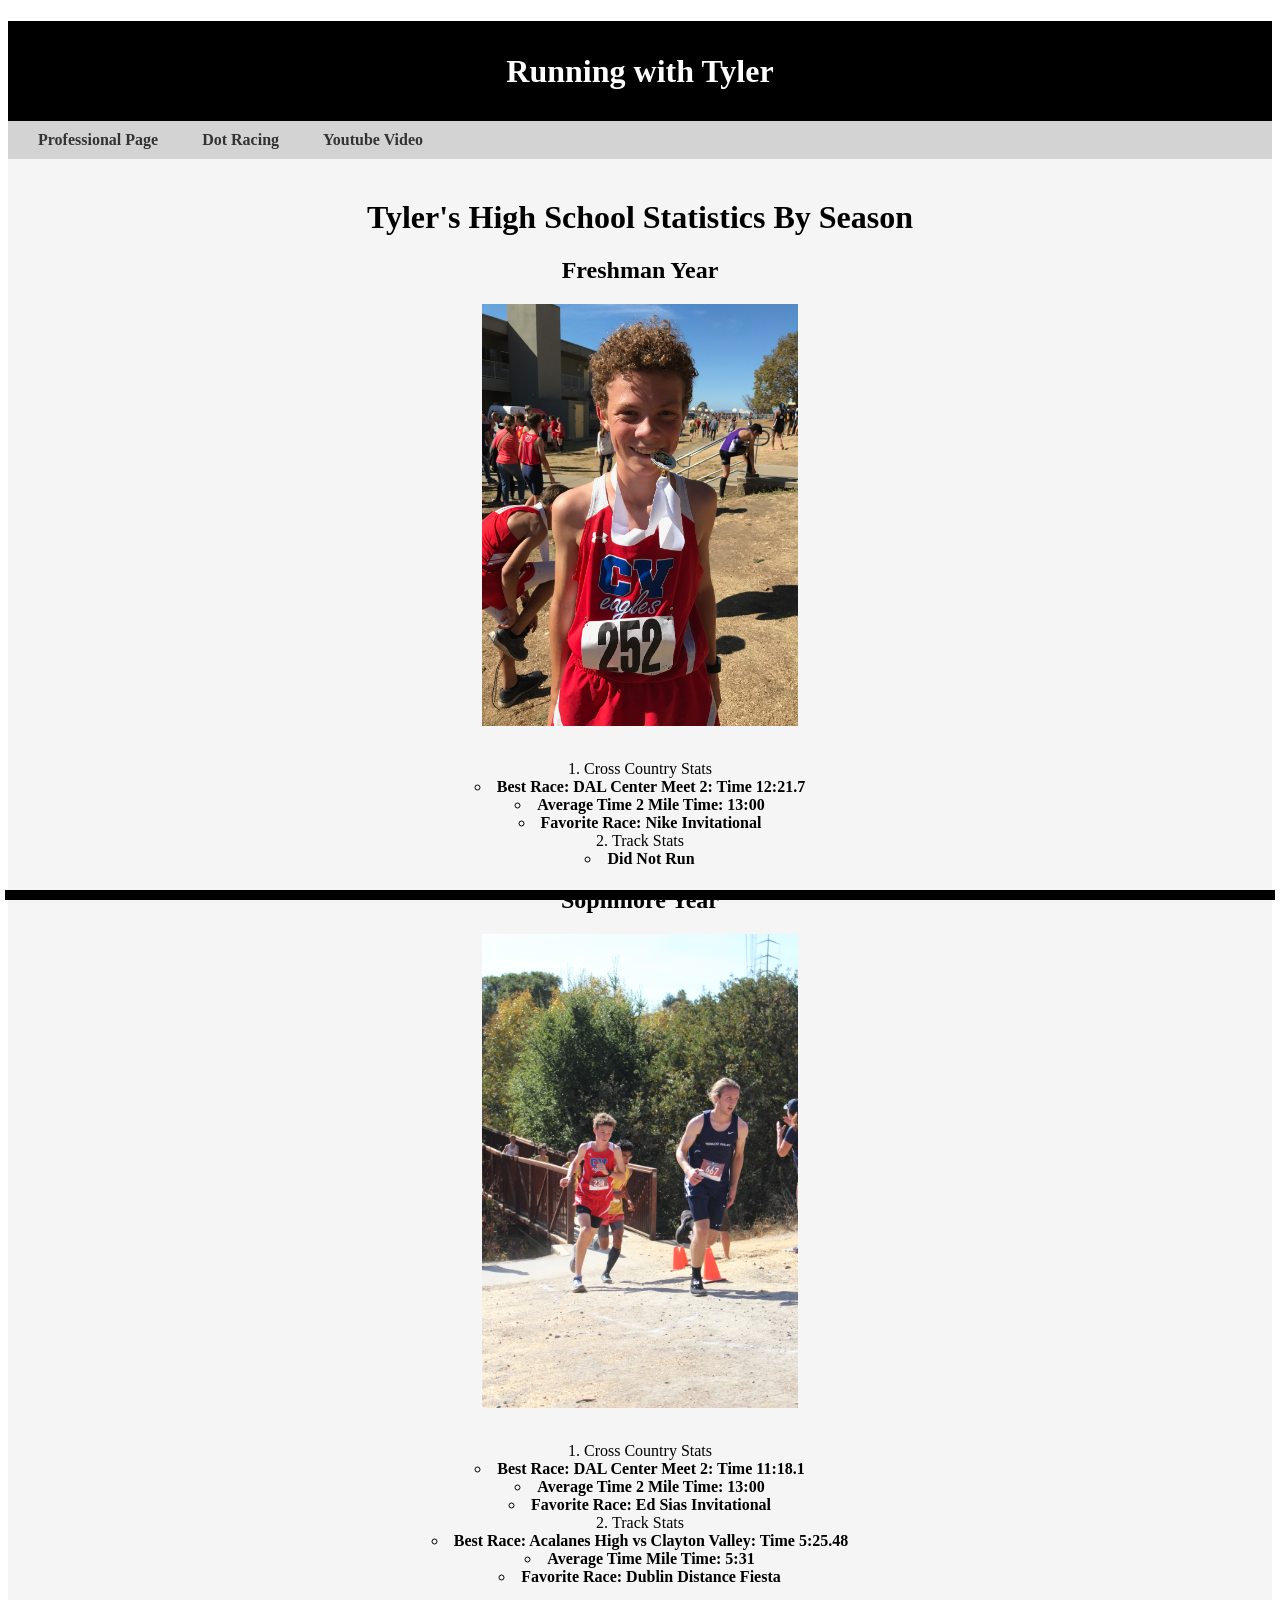
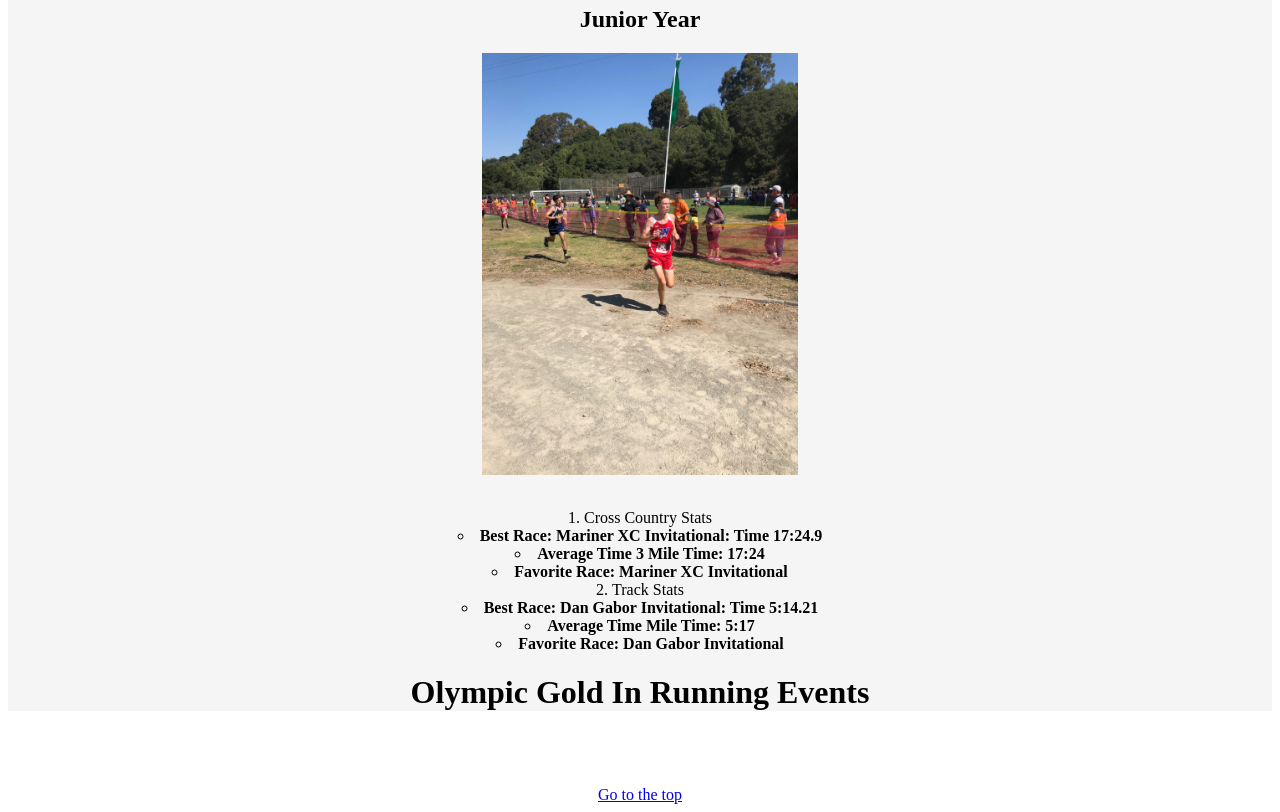
<file: scratch.html>
<!DOCTYPE html>
<html lang="en">
<head>
    <meta charset="UTF-8">
    <meta name="viewport" content="width=device-width, initial-scale=1.0">
    <title>Document</title>
    <link rel="stylesheet" type="text/css" href= "css/scratch.css">
</head>
<body>
    <div class="common header">
        <h1>Running with Tyler</h1>
    </div>
    <nav>
        <a href="index.html">Professional Page</a>
        <a href="webapp.html">Dot Racing</a>
        <a href="youtube.html">Youtube Video</a>
    </nav>
    <div class="common mainbody">
        <br>
        <h1> Tyler's High School Statistics By Season</h1>
        <h2>Freshman Year</h2>
        <img src="assets/img/Frehsman Year.JPG" alt="Frehsman Year">
        <br>
        <ol>
            <li> Cross Country Stats</li>
            <ul>
                <li>Best Race: DAL Center Meet 2: Time 12:21.7 </li>
                <li> Average Time 2 Mile Time: 13:00</li>
                <li> Favorite Race: Nike Invitational</li>
            </ul>
            <li>Track Stats</li>
            <ul>
                <li>Did Not Run </li>
            </ul>
        </ol>  
        <h2> Sophmore Year</h2>
        <img src="assets/img/Sophmore Year.JPG" alt="Sophmore Year">
        <br>
        <ol>
            <li> Cross Country Stats</li>
            <ul>
                <li>Best Race: DAL Center Meet 2: Time 11:18.1 </li>
                <li> Average Time 2 Mile Time: 13:00</li>
                <li> Favorite Race: Ed Sias Invitational</li>
            </ul>
            <li>Track Stats</li>
            <ul>
                <li>Best Race: Acalanes High vs Clayton Valley: Time 5:25.48 </li>
                <li> Average Time Mile Time: 5:31</li>
                <li> Favorite Race: Dublin Distance Fiesta</li>
            </ul>
        </ol>
        <h2> Junior Year</h2>
        <img src="assets/img/Junior Year.jpeg" alt="Junior Year">
        <br>
        <ol>
            <li> Cross Country Stats</li>
            <ul>
                <li>Best Race: Mariner XC Invitational: Time 17:24.9 </li>
                <li> Average Time 3 Mile Time: 17:24</li>
                <li> Favorite Race: Mariner XC Invitational</li>
            </ul>
            <li>Track Stats</li>
            <ul>
                <li>Best Race: Dan Gabor Invitational: Time 5:14.21 </li>
                <li> Average Time Mile Time: 5:17</li>
                <li> Favorite Race: Dan Gabor Invitational</li>
            </ul>
        </ol>
        <h1>Olympic Gold In Running Events</h1>
<div class='tableauPlaceholder' id='viz1744834168490' style='position: relative'><noscript><a href='#'><img alt='RUNNING FOR OLYMPIC GOLD ' src='https:&#47;&#47;public.tableau.com&#47;static&#47;images&#47;Ru&#47;RunningforOlympicGold&#47;RunningforOlympicGold&#47;1_rss.png' style='border: none' /></a></noscript><object class='tableauViz'  style='display:none;'><param name='host_url' value='https%3A%2F%2Fpublic.tableau.com%2F' /> <param name='embed_code_version' value='3' /> <param name='site_root' value='' /><param name='name' value='RunningforOlympicGold&#47;RunningforOlympicGold' /><param name='tabs' value='no' /><param name='toolbar' value='yes' /><param name='static_image' value='https:&#47;&#47;public.tableau.com&#47;static&#47;images&#47;Ru&#47;RunningforOlympicGold&#47;RunningforOlympicGold&#47;1.png' /> <param name='animate_transition' value='yes' /><param name='display_static_image' value='yes' /><param name='display_spinner' value='yes' /><param name='display_overlay' value='yes' /><param name='display_count' value='yes' /><param name='language' value='en-US' /></object></div>                <script type='text/javascript'>                    var divElement = document.getElementById('viz1744834168490');                    var vizElement = divElement.getElementsByTagName('object')[0];                    vizElement.style.width='1250px';vizElement.style.height='927px';                    var scriptElement = document.createElement('script');                    scriptElement.src = 'https://public.tableau.com/javascripts/api/viz_v1.js';                    vizElement.parentNode.insertBefore(scriptElement, vizElement);                </script>
    </div>

    <br> <br> <br>

    <div class="anchor">
        <a href="#top">Go to the top</a> 
    </div>
    
    <div class="common footer">
    
        </div>
</body>
</html>
</file>
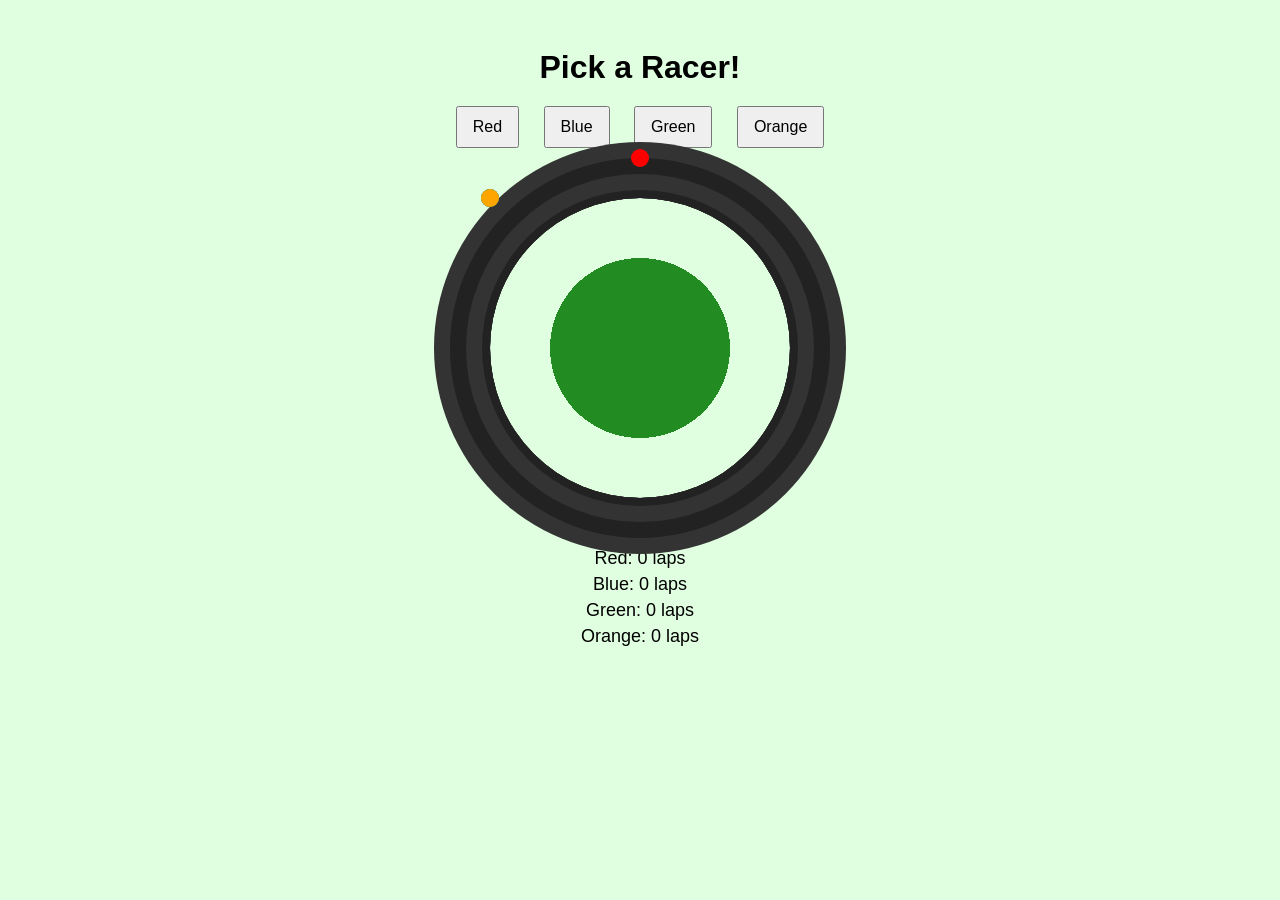
<file: webapp.html>
<!DOCTYPE html>
<html lang="en">
<head>
  <meta charset="UTF-8">
  <title>Race Track - 4 Lanes</title>
  <style>
    body {
      font-family: Arial, sans-serif;
      text-align: center;
      background-color: #e0ffe0;
      padding: 20px;
      overflow: hidden;
    }

    h1 {
      margin-bottom: 10px;
    }

    .buttons {
      margin: 20px 0;
    }

    .buttons button {
      margin: 0 10px;
      padding: 10px 15px;
      font-size: 16px;
      cursor: pointer;
    }

    #trackWrapper {
      width: 300px;
      height: 300px;
      margin: 50px auto 30px; /* Increased the margin to shift the track down */
      position: relative;
    }

    #field {
      width: 100%;
      height: 100%;
      border-radius: 50%;
      background: radial-gradient(circle, #228B22 90px, transparent 90px);
      position: absolute;
      top: 0;
      left: 0;
      z-index: 0;
    }

    #track {
      width: 100%;
      height: 100%;
      border-radius: 50%;
      box-shadow: 0 0 0 8px #222,
                  0 0 0 24px #333,
                  0 0 0 40px #222,
                  0 0 0 56px #333;
      position: absolute;
      top: 0;
      left: 0;
      z-index: 1;
    }

    .racer {
      width: 18px;
      height: 18px;
      border-radius: 50%;
      position: absolute;
      margin: -9px 0 0 -9px;
      z-index: 20;
    }

    #racer1 { background-color: red; }
    #racer2 { background-color: blue; }
    #racer3 { background-color: limegreen; }
    #racer4 { background-color: orange; }

    #lapBoard {
      margin-top: 50px; /* Increased the margin to move the lap counter down */
      font-size: 18px;
    }

    .lap {
      margin: 5px 0;
    }

    #result {
      font-size: 24px;
      margin-top: 20px;
      font-weight: bold;
    }

    #playAgain, #returnToScratch {
      display: none;
      margin-top: 20px;
      padding: 10px 20px;
      font-size: 18px;
      cursor: pointer;
    }

    /* Ensure the 'Return to Scratch' button is styled and visible when needed */
    #returnToScratch {
      display: block;
      margin-top: 20px;
    }
  </style>
</head>
<body>
  <h1>Pick a Racer!</h1>

  <div class="buttons">
    <button onclick="startRace(1)">Red</button>
    <button onclick="startRace(2)">Blue</button>
    <button onclick="startRace(3)">Green</button>
    <button onclick="startRace(4)">Orange</button>
  </div>

  <div id="trackWrapper">
    <div id="field"></div>
    <div id="track"></div>
    <div id="racer1" class="racer"></div>
    <div id="racer2" class="racer"></div>
    <div id="racer3" class="racer"></div>
    <div id="racer4" class="racer"></div>
  </div>

  <div id="lapBoard">
    <div class="lap" id="lap1">Red: 0 laps</div>
    <div class="lap" id="lap2">Blue: 0 laps</div>
    <div class="lap" id="lap3">Green: 0 laps</div>
    <div class="lap" id="lap4">Orange: 0 laps</div>
  </div>

  <div id="result"></div>
  <button id="playAgain" onclick="resetRace()">Play Again</button>

  <!-- Button to return to scratch.html -->
  <button id="returnToScratch" onclick="goToScratch()">Go Home</button>

  <script>
    const racers = [
      { id: 1, element: null, angle: 270, speed: 0, laps: 0, lapEl: null, laneOffset: 70 },
      { id: 2, element: null, angle: 270, speed: 0, laps: 0, lapEl: null, laneOffset: 50 },
      { id: 3, element: null, angle: 270, speed: 0, laps: 0, lapEl: null, laneOffset: 30 },
      { id: 4, element: null, angle: 270, speed: 0, laps: 0, lapEl: null, laneOffset: 10 }
    ];

    let userPick = null;
    let raceFinished = false;
    let raceInterval = null;
    const totalLaps = 3;

    const wrapper = document.getElementById('trackWrapper');
    const centerX = wrapper.offsetWidth / 2;
    const centerY = wrapper.offsetHeight / 2;

    function startRace(pick) {
      userPick = pick;
      document.querySelector('.buttons').style.display = 'none';

      racers.forEach((racer) => {
        racer.element = document.getElementById('racer' + racer.id);
        racer.lapEl = document.getElementById('lap' + racer.id);
        racer.angle = 270;
        racer.speed = Math.random() * 1.5 + 1.5;
        racer.laps = 0;
      });

      raceInterval = setInterval(() => {
        racers.forEach(racer => {
          racer.angle += racer.speed;
          if (racer.angle >= 360) {
            racer.angle -= 360;
            checkLap(racer);
          }

          const rad = (racer.angle * Math.PI) / 180;
          const radius = 120 + racer.laneOffset; // Calculate position with lane offset
          const x = centerX + radius * Math.cos(rad);
          const y = centerY + radius * Math.sin(rad);
          racer.element.style.left = x + 'px';
          racer.element.style.top = y + 'px';
        });
      }, 30);
    }

    function checkLap(racer) {
      // Check if the racer is at the top of the track (0° or near it)
      if (racer.angle >= 0 && racer.angle <= 5 && racer.laps < totalLaps) {
        racer.laps++;
        updateLapDisplay(racer);
        if (racer.laps >= totalLaps && !raceFinished) {
          finishRace(racer.id);
        }
      }
    }

    function updateLapDisplay(racer) {
      const colors = ['Red', 'Blue', 'Green', 'Orange'];
      racer.lapEl.textContent = `${colors[racer.id - 1]}: ${racer.laps} lap${racer.laps !== 1 ? 's' : ''}`;
    }

    function finishRace(winnerId) {
      if (raceFinished) return;
      raceFinished = true;
      clearInterval(raceInterval);
      const resultText = (winnerId === userPick) ? "🏁 You win!" : "😢 You lose!";
      document.getElementById('result').textContent = resultText;
      document.getElementById('playAgain').style.display = 'inline-block';
      document.getElementById('returnToScratch').style.display = 'inline-block'; // Show the return button
    }

    function resetRace() {
      raceFinished = false;
      document.querySelector('.buttons').style.display = 'block';
      document.getElementById('result').textContent = '';
      document.getElementById('playAgain').style.display = 'none';
      document.getElementById('returnToScratch').style.display = 'none'; // Hide return button after reset

      racers.forEach(racer => {
        racer.angle = 270;
        racer.laps = 0;
        const rad = (racer.angle * Math.PI) / 180;
        const radius = 120 + racer.laneOffset;
        const x = centerX + radius * Math.cos(rad);
        const y = centerY + radius * Math.sin(rad);
        racer.element = document.getElementById('racer' + racer.id);
        racer.element.style.left = x + 'px';
        racer.element.style.top = y + 'px';
        updateLapDisplay(racer);
      });
    }

    function goToScratch() {
      window.location.href = 'scratch.html'; // Redirect to scratch.html
    }

    window.onload = resetRace;
  </script>
</body>
</html>
</file>
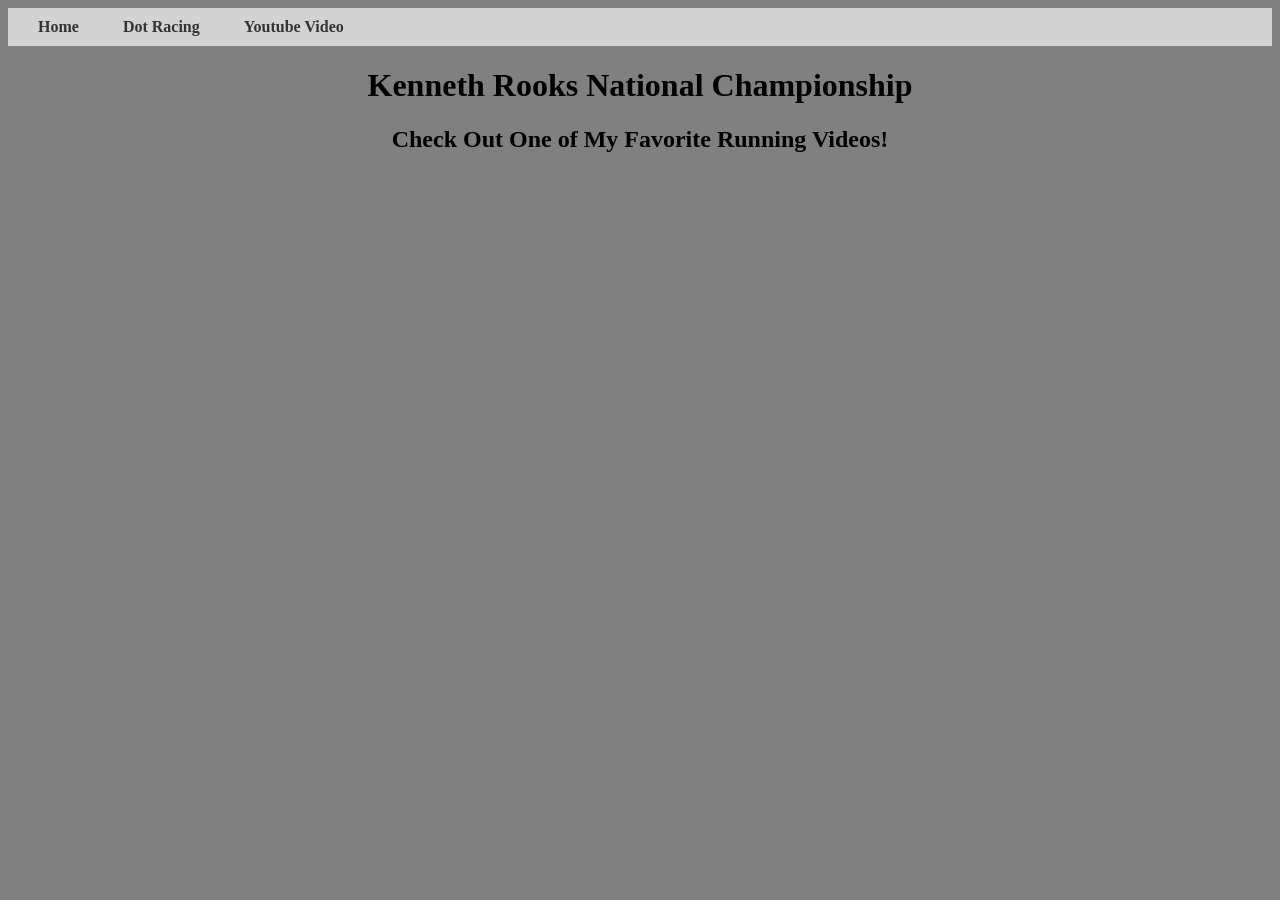
<file: youtube.html>
<!DOCTYPE html>
<html>
<head>
    <title>Centered YouTube Video</title>
    <style>
        .video-container {
            display: flex;
            justify-content: center;
            align-items: center;
            margin-top: 50px; /* optional */
        }
        body {
            background-color: gray;
        }
        nav {
    background-color: lightgray;
    padding:10px;
    overflow: hidden;
}

nav a {
    color:#333;
    text-decoration: none;
    padding:20px;
    font-weight: bold;
}

nav a:hover{
    background-color: #ccc;
}
    </style>
</head>
<body>
    <nav>
        <a href="scratch.html">Home</a>
        <a href="webapp.html">Dot Racing</a>
        <a href="youtube.html">Youtube Video</a>
    </nav>
    <h1 style="text-align: center;">Kenneth Rooks National Championship</h1>
<div>
    <h2 style="text-align: center;">Check Out One of My Favorite Running Videos!</h2>
</div>
    <div class="video-container">
        <iframe width="560" height="315" 
            src="https://www.youtube.com/embed/wT1ody_cpCA" 
            title="YouTube video player" 
            frameborder="0" 
            allow="accelerometer; autoplay; clipboard-write; encrypted-media; gyroscope; picture-in-picture; web-share" 
            allowfullscreen>
        </iframe>
    </div>
</body>
</html>
</file>
<file: css/scratch.css>
.common {
    text-align: center;
    font-family:'Times New Roman', Times, serif
}

.header {
    background-color: black;
    color: white;
    height: 100px;
    line-height: 100px;
}

.mainbody {
    background-color: whitesmoke;
}

.footer {
    position:fixed;
    background-color: black;
    color:white;
    bottom: 0px;
    left: 5px;
    right: 5px;
    height: 10px;
    line-break: 10px;
}

.anchor {
    text-align: center;
}

img{
    display: block;
    width: 25%;
    margin-left: auto;
    margin-right: auto;
}

nav {
    background-color: lightgray;
    padding:10px;
    overflow: hidden;
}

nav a {
    color:#333;
    text-decoration: none;
    padding:20px;
    font-weight: bold;
}

nav a:hover{
    background-color: #ccc;
}

ol {
    list-style-position: inside; /* Moves the number inside the <li> block */
    padding-left: 0; /* Optional: removes default padding */
    text-align: center; /* Centers the text and the number */
}

ul {
    font-weight: bold;
    list-style-position: inside; /* Moves the number inside the <li> block */
    padding-left: 0; /* Optional: removes default padding */
    text-align: center; /* Centers the text and the number */
}
.tableauPlaceholder {
    margin: 0 auto;           /* Horizontally centers the div */
    display: block;
    width: fit-content;       /* Shrinks div to fit the object inside */
    text-align: center;       /* Optional: centers any inline content like <noscript> */
}
</file>
